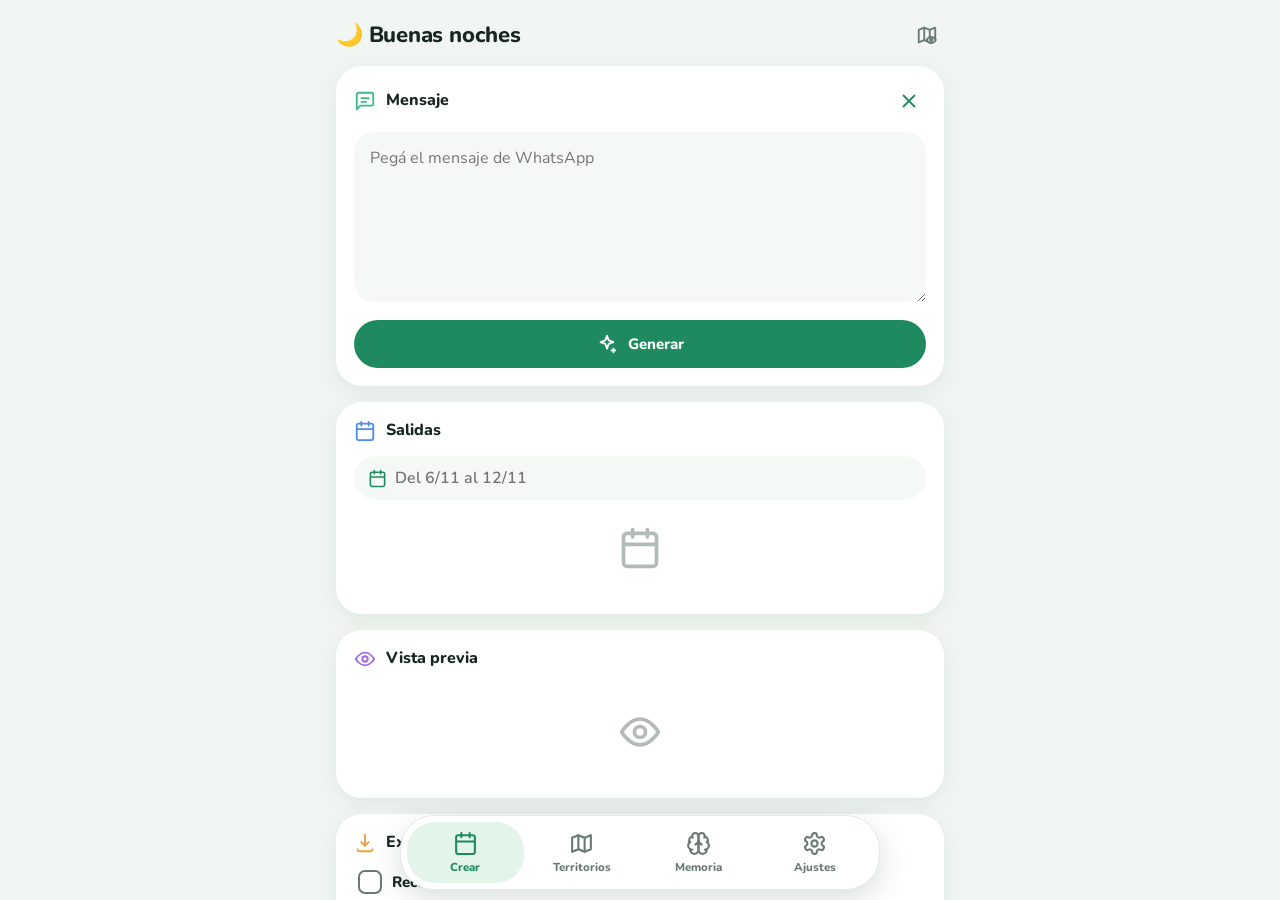
<file: index.html>
<!DOCTYPE html>
<html lang="es">
<head>
<meta charset="UTF-8">
<meta name="viewport" content="width=device-width, initial-scale=1, viewport-fit=cover, maximum-scale=1, user-scalable=no">
<title>Salidas G7</title>
<!--PWA-->
<link rel="manifest" href="manifest.json">
<link rel="apple-touch-icon" href="assets/icon-180.png">
<meta name="apple-mobile-web-app-capable" content="yes">
<meta name="mobile-web-app-capable" content="yes">
<meta name="apple-mobile-web-app-title" content="Salidas G7">
<meta name="apple-mobile-web-app-status-bar-style" content="default">
<meta name="theme-color" content="#1F8A5F">
<!--/PWA-->
<link rel="stylesheet" href="lib/fonts.css">
<script src="lib/exceljs.min.js"></script>
<script src="lib/jspdf.umd.min.js"></script>
<style>
:root{--bg:#F1F6F3;--sf:#fff;--ink:#17261E;--soft:#6A7A71;--line:#E1EAE4;--acc:#1F8A5F;--acc2:#E3F4EB;--red:#C2512F;--fld:#F5F9F6;--sh:0 6px 24px rgba(23,60,40,.08);--lk:#2563EB}
:root[data-theme=dark]{--bg:#0E1512;--sf:#18221D;--ink:#E8F1EC;--soft:#93A59B;--line:#263229;--acc:#34B27F;--acc2:#1B3328;--red:#E57A58;--fld:#121B16;--sh:none;--lk:#6AA6FF;color-scheme:dark}
@media(prefers-color-scheme:dark){:root:not([data-theme]){--bg:#0E1512;--sf:#18221D;--ink:#E8F1EC;--soft:#93A59B;--line:#263229;--acc:#34B27F;--acc2:#1B3328;--red:#E57A58;--fld:#121B16;--sh:none;--lk:#6AA6FF;color-scheme:dark}}
*{box-sizing:border-box;-webkit-tap-highlight-color:transparent}
html,body{margin:0}
html,body{height:100%;overflow:hidden;overscroll-behavior:none}
body{overflow-x:hidden;touch-action:manipulation;-webkit-text-size-adjust:100%;background:var(--bg);color:var(--ink);font-family:'Nunito',-apple-system,'Segoe UI',sans-serif;min-height:100vh}
button,input,textarea{font-family:inherit;color:inherit}
svg.i{width:22px;height:22px;fill:none;stroke:currentColor;stroke-width:2;stroke-linecap:round;stroke-linejoin:round;flex:none}
.wrap{max-width:640px;margin:0 auto;padding:4px 16px calc(112px + env(safe-area-inset-bottom,0px))}
header{display:flex;align-items:center;gap:12px;height:62px}#sc{position:fixed;left:0;right:0;bottom:0;top:0;padding-top:env(safe-area-inset-top,0px);overflow-y:auto;overflow-x:hidden;overscroll-behavior-y:auto;-webkit-overflow-scrolling:touch}
header h1{flex:1;margin:0;font-size:22px;font-weight:800;letter-spacing:-.01em}
header img{width:36px;height:36px;border-radius:50%}
.ib{background:none;border:0;padding:6px;cursor:pointer;color:var(--soft);border-radius:50%;display:flex}
.ib:active{background:var(--acc2);color:var(--acc)}
.sec{background:var(--sf);border-radius:26px;padding:18px;margin-bottom:16px;box-shadow:var(--sh)}
.st{display:flex;align-items:center;gap:10px;font-weight:800;font-size:16px;margin-bottom:14px}
.st svg{color:var(--acc)}.st .ib{margin-left:auto}
textarea{width:100%;min-height:170px;border:0;border-radius:20px;background:var(--fld);padding:14px 16px;font-size:16px;line-height:1.5;resize:vertical}
textarea:focus,input:focus{outline:2px solid var(--acc)}
.btn{display:flex;align-items:center;justify-content:center;gap:10px;border:0;border-radius:999px;padding:13px 22px;font-weight:800;font-size:15px;cursor:pointer;width:100%}
.btn:active{transform:scale(.98)}.btn:disabled{opacity:.4}
.pri{background:var(--acc);color:#fff;margin-top:12px}
.soft{background:var(--acc2);color:var(--acc);margin-top:12px}
.exp{background:var(--fld);margin-top:10px;justify-content:center;padding:10px 20px}

.field{display:flex;align-items:center;gap:8px;background:var(--fld);border-radius:999px;padding:0 14px}
.field svg{color:var(--acc);width:19px;height:19px}
.field input{flex:1;min-width:0;border:0;background:none;padding:11px 0;font-size:16px;font-weight:600;width:100%}
.field input:focus{outline:0}
.field:focus-within{outline:2px solid var(--acc)}
.rc{background:var(--fld);border-radius:22px;padding:12px;margin-top:10px}
.rc.man{background:#FFF6E3}
:root[data-theme=dark] .rc.man{background:#2B2616}
.rc .top{display:flex;align-items:center;gap:4px;margin-bottom:8px}
.rc .top input{flex:1;min-width:0;border:0;background:none;font-weight:800;font-size:16px;padding:4px 6px}
.rc .top input:focus{outline:0;background:var(--sf);border-radius:12px}
.rc .top .ib svg{width:18px;height:18px}
.rc .g{display:grid;grid-template-columns:minmax(0,1fr) minmax(0,1fr);gap:8px}
.rc .g .field{background:var(--sf)}.rc .w{grid-column:1/3}
.dl{color:var(--red)!important}
.empty{display:flex;justify-content:center;padding:26px;color:var(--soft);opacity:.5}
.empty svg{width:44px;height:44px}
.li{display:flex;align-items:center;gap:14px;padding:14px 4px;border-bottom:1px solid var(--line);cursor:pointer;font-weight:700}
.li:last-child{border:0}.li>span:first-child{color:var(--acc);display:flex}.li .ch{margin-left:auto;color:var(--soft);display:flex}
.seg{display:flex;gap:6px;background:var(--fld);border-radius:999px;padding:4px;margin-top:10px}
.seg button{flex:1;display:flex;align-items:center;justify-content:center;gap:6px;border:0;background:none;padding:9px 4px;border-radius:999px;font-weight:700;font-size:13px;cursor:pointer;color:var(--soft)}
.seg button.on{background:var(--acc);color:#fff}
.seg svg{width:25px;height:25px}
.sw{position:relative;width:50px;height:30px;border-radius:999px;background:var(--line);margin-left:auto;transition:.2s;flex:none}
.sw::after{content:'';position:absolute;top:3px;left:3px;width:24px;height:24px;border-radius:50%;background:#fff;transition:.2s}
.sw.on{background:var(--acc)}.sw.on::after{left:23px}
.chip{display:flex;align-items:center;gap:10px;padding:10px 4px;border-bottom:1px solid var(--line);font-weight:600}
.chip .cn{flex:1;min-width:0;overflow-wrap:anywhere}.chip small{display:block;color:var(--acc);font-size:13px;margin-top:2px}
.add{display:flex;gap:8px;margin-bottom:10px}.add .field{flex:1}
.add .ib{background:var(--acc);color:#fff;padding:11px}
.about{display:flex;flex-direction:column;align-items:center;gap:8px;margin-top:22px;color:var(--soft);font-size:13px;font-weight:600}
.about div{display:flex;align-items:center;gap:8px}.about img{width:20px;height:20px}
.mini{color:var(--soft);font-size:13px;font-weight:700;background:none;border:0;display:flex;align-items:center;gap:6px;margin:14px auto 0;cursor:pointer}
.mini svg{width:16px;height:16px}
#toast{position:fixed;left:50%;bottom:calc(100px + env(safe-area-inset-bottom,0px));transform:translate(-50%,20px);background:var(--ink);color:var(--bg);padding:11px 20px;border-radius:999px;font-size:14px;font-weight:700;opacity:0;transition:.25s;pointer-events:none;z-index:40}
#toast.show{opacity:1;transform:translate(-50%,0)}
.view{display:none}.view.on{display:block}

.st>span{display:flex}.field{min-width:0}
.ck{width:24px;height:24px;border-radius:7px;border:2px solid var(--soft);background:none;padding:0;display:flex;align-items:center;justify-content:center;color:transparent;cursor:pointer;flex:none;margin-right:4px}
.ck.on{background:var(--acc);border-color:var(--acc);color:#fff}.ck svg{width:16px;height:16px;stroke-width:3}
.src{margin:10px 6px 2px;font-size:11.5px;line-height:1.4;opacity:.45;white-space:pre-line;overflow-wrap:anywhere}
.lnk{color:var(--lk);text-decoration:underline;cursor:pointer}
#v-set.on{display:flex;flex-direction:column;min-height:calc(100dvh - env(safe-area-inset-top,0px) - 150px)}
#v-set .about{margin-top:auto;padding:22px 0 8px}
.bk{display:flex;gap:10px}.bk .btn{margin-top:14px;padding:11px 10px;font-size:14px}
.dng{background:var(--red);color:#fff}
@keyframes fwd{from{transform:translateX(100%)}to{transform:none}}
@keyframes bkw{from{transform:translateX(-100%)}to{transform:none}}
@keyframes up{from{opacity:0;transform:translateY(14px)}to{opacity:1;transform:none}}
@keyframes fade{from{opacity:0}to{opacity:1}}
@keyframes fadeo{to{opacity:0}}
@keyframes pop{from{opacity:0;transform:scale(.9) translateY(10px)}to{opacity:1;transform:none}}
@keyframes popo{to{opacity:0;transform:scale(.94)}}
@keyframes rout{to{opacity:0;transform:translateX(34px) scale(.96)}}
.view.fwd{animation:fwd .32s cubic-bezier(.05,.85,.2,1)}.view.bk{animation:bkw .32s cubic-bezier(.05,.85,.2,1)}
.rc.out{animation:rout .22s forwards}
.btn,.ib,.ck,.seg button{transition:transform .15s,background-color .25s}
#md .mb{position:fixed;inset:0;background:rgba(0,0,0,.42);display:flex;align-items:center;justify-content:center;padding:20px;z-index:30;animation:fade .2s;-webkit-backdrop-filter:blur(3px);backdrop-filter:blur(3px)}
#md .mc{background:var(--sf);border-radius:28px;padding:22px;width:100%;max-width:400px;max-height:80vh;overflow:auto;animation:pop .3s cubic-bezier(.2,.9,.3,1.15)}
#md.closing .mb{animation:fadeo .2s forwards}#md.closing .mc{animation:popo .2s forwards}
.mc h3{margin:0 0 12px;font-size:19px;font-weight:800}.mc h4{margin:0 0 6px;font-size:15.5px;font-weight:800}.mc h4:not(:first-child){margin-top:18px}
.mc ul{margin:0;padding-left:20px;font-size:14.5px;line-height:1.55}.mc p{margin:0 0 12px;line-height:1.45}.mc .o{font-weight:800;color:var(--acc)}
.mbt{display:flex;gap:10px;margin-top:18px}.mbt .btn{margin:0;padding:12px}
[data-i]{display:inline-flex;align-items:center}svg.i{display:block}
.btn,.seg button,.li,.st,.chip{line-height:1.2}
header img{flex:none;display:block;object-fit:cover}
.exp img{width:auto;height:24px;max-width:26px}
.kb .wrap{padding-bottom:90vh}#rot{display:none}@media (orientation:landscape) and (max-height:520px){#rot{display:flex;position:fixed;inset:0;z-index:50;background:var(--bg);align-items:center;justify-content:center;flex-direction:column;gap:12px;font-weight:800;color:var(--soft)}#rot svg{width:48px;height:48px}}
.s1,.s2{transform-box:fill-box;transform-origin:center}
@keyframes tw1{0%,100%{transform:scale(1) rotate(0)}40%{transform:scale(1.45) rotate(30deg)}}
@keyframes tw2{0%,100%{transform:scale(1) rotate(0)}40%{transform:scale(1.9) rotate(-45deg)}}
#proc.go .s1{animation:tw1 .7s ease-out}#proc.go .s2{animation:tw2 .7s .12s ease-out}
.about{text-align:center}.about .lnk{font-weight:700}
.seg button{padding:11px 2px}.seg{gap:2px}
#v-main .sec:nth-child(1) .st>span svg{color:#3DBB87}#v-main .sec:nth-child(2) .st>span svg{color:#4C8DE8}#v-main .sec:nth-child(3) .st>span svg{color:#A468E0}#v-main .sec:nth-child(4) .st>span svg{color:#EBA23A}
#themes{display:grid;grid-template-columns:repeat(3,1fr);gap:0;position:relative}
#themes::before{content:'';position:absolute;top:4px;bottom:4px;left:4px;width:calc((100% - 8px)/3);border-radius:999px;background:var(--acc);transform:translateX(calc(var(--i,0)*100%));transition:transform .35s cubic-bezier(.3,.9,.3,1)}
#themes button{position:relative;z-index:1;transition:color .25s}#themes button.on{background:none;color:#fff}
.pvw{display:flex;justify-content:center}
.pv{flex:none;border-radius:16px;overflow:hidden;box-shadow:0 2px 14px rgba(0,0,0,.2);background:#fff;cursor:zoom-in;transition:width .45s cubic-bezier(.2,.8,.2,1),height .45s cubic-bezier(.2,.8,.2,1)}
.pv img{display:block;width:100%;height:100%}.pvw{align-items:center}.pvw.has{height:360px}
.cropr{display:flex;align-items:center;gap:10px;font-weight:800;font-size:15px;padding:2px 4px;cursor:pointer;line-height:1.2;user-select:none}.cropr .ck{margin:0}
#fs{position:fixed;inset:0;z-index:40;background:rgba(0,0,0,.92);display:none;touch-action:none;overflow:hidden;align-items:center;justify-content:center}
#fs.open{display:flex;animation:fade .4s ease}#fs.closing{display:flex;animation:fadeo .3s ease forwards}#fs.open img,#mv.open #mvi{animation:zin .55s cubic-bezier(.2,.8,.2,1)}#fs.closing img{animation:zout .3s ease forwards}@keyframes zin{from{opacity:0;transform:scale(.88)}}@keyframes zout{to{opacity:0;transform:scale(.94)}}@keyframes cbin{from{opacity:0;transform:scale(1.07)}}
#fs img{max-width:100%;max-height:100%;object-fit:contain;transform-origin:center;user-select:none;-webkit-user-drag:none;background:#fff}
#fsx{position:absolute;top:calc(env(safe-area-inset-top,0px) + 12px);right:14px;color:#fff;z-index:2;background:rgba(255,255,255,.18);padding:10px}
@keyframes cas{from{opacity:0;transform:translateY(-30px)}to{opacity:1;transform:none}}
.rc.enter{animation:cas .55s cubic-bezier(.05,.85,.2,1) both}
#mtabs{display:grid;grid-template-columns:repeat(2,1fr);gap:0;position:relative}
#mtabs::before{content:'';position:absolute;top:4px;bottom:4px;left:4px;width:calc((100% - 8px)/2);border-radius:999px;background:var(--acc);transform:translateX(calc(var(--i,0)*100%));transition:transform .35s cubic-bezier(.3,.9,.3,1)}
#mtabs button{position:relative;z-index:1;transition:color .25s}#mtabs button.on{background:none;color:#fff}

header{justify-content:space-between}header h1{white-space:nowrap}
#nav{position:fixed;left:0;right:0;bottom:0;z-index:10;display:flex;justify-content:center;padding:0 14px calc(10px + env(safe-area-inset-bottom,0px));pointer-events:none}
.kb #nav{display:none}
#nav .nb{pointer-events:auto;position:relative;display:grid;grid-template-columns:repeat(4,1fr);width:100%;max-width:480px;padding:6px;background:var(--sf);border:1px solid var(--line);border-radius:34px;box-shadow:0 10px 30px rgba(23,60,40,.16)}
#nav .nb::before{content:'';position:absolute;top:6px;bottom:6px;left:6px;width:calc((100% - 12px)/4);border-radius:28px;background:var(--acc2);transform:translateX(calc(var(--i,0)*100%));transition:transform .65s cubic-bezier(.06,.92,.12,1)}
#nav button{position:relative;z-index:1;background:none;border:0;padding:9px 0 8px;display:flex;flex-direction:column;align-items:center;gap:3px;font-size:11.5px;font-weight:800;color:var(--soft);cursor:pointer;transition:color .3s}
#nav button.on{color:var(--acc)}#nav svg.i{width:25px;height:25px}
.mz{position:relative;aspect-ratio:16/10;border-radius:26px;border:2px dashed var(--line);background:var(--fld);overflow:hidden;display:flex;align-items:center;justify-content:center;cursor:pointer}
.up{display:flex;flex-direction:column;align-items:center;gap:10px;font-weight:800;font-size:15px;color:var(--soft);text-align:center;padding:12px}.up svg{width:46px;height:46px;color:var(--acc)}
.mz img,.mz .mact{display:none}.mz.has{border:0}.mz.has .up{display:none}.mz.has img{display:block;width:100%;height:100%;object-fit:contain}
.mz.has .mact{display:flex;position:absolute;top:10px;right:10px;gap:8px}
.mact .ib{background:rgba(0,0,0,.55);color:#fff;padding:9px;-webkit-backdrop-filter:blur(6px);backdrop-filter:blur(6px)}.mact .ib:last-child{color:#FFA68A}
hr.hl{border:0;border-top:1px solid var(--line);margin:18px 0}
#tg{display:grid;grid-template-columns:repeat(3,1fr);gap:10px}
.th{aspect-ratio:1;border-radius:22px;overflow:hidden;background:var(--fld);cursor:pointer}.th:active{transform:scale(.97)}.th img{width:100%;height:100%;object-fit:cover;display:block}
#mv{position:fixed;inset:0;z-index:25;background:rgba(0,0,0,.95);opacity:0;visibility:hidden;touch-action:none;transition:opacity .4s cubic-bezier(.2,.8,.2,1),visibility 0s .4s,background-color .3s}
#mv.open{opacity:1;visibility:visible;transition:opacity .4s cubic-bezier(.2,.8,.2,1),background-color .3s}
#mvs{position:absolute;inset:0;display:flex;align-items:center;justify-content:center;touch-action:none;overflow:hidden}
#mvi{max-width:100%;max-height:100%;object-fit:contain;transform-origin:center;user-select:none;-webkit-user-drag:none}
#mv.empty #mvs{display:none}
#mv .mvb{position:absolute;top:calc(env(safe-area-inset-top,0px) + 12px);color:#fff;background:rgba(255,255,255,.18);padding:10px;z-index:3}
#mvx{right:14px}#mvd{right:66px;display:none;color:#FFA68A!important}#mv.ter #mvd{display:flex}
#mvn{display:none;position:absolute;top:calc(env(safe-area-inset-top,0px) + 12px);left:14px;z-index:3;min-width:46px;height:44px;padding:0 18px;align-items:center;justify-content:center;border-radius:999px;background:rgba(255,255,255,.18);color:#fff;font:700 22px 'Barlow Semi Condensed',sans-serif}
#mv.ter #mvn{display:flex}
#mve{display:none;position:absolute;inset:0;align-items:center;justify-content:center;padding:24px}#mv.empty #mve{display:flex}
#mve .mz{width:100%;max-width:460px;border-color:rgba(255,255,255,.3);background:rgba(255,255,255,.06)}#mve .up{color:#fff}
#mvf,#mvcf,#mvt{display:flex;opacity:0;visibility:hidden;transform:translateY(18px);transition:opacity .3s,transform .45s cubic-bezier(.2,.9,.2,1),visibility 0s .45s;position:absolute;left:0;right:0;bottom:0;padding:0 20px calc(22px + env(safe-area-inset-bottom,0px));z-index:3;justify-content:center;gap:10px}
#mvf .btn{width:auto;margin:0;padding:14px 28px}#mvcf .btn{margin:0;flex:1;max-width:200px}
#mv.map:not(.empty):not(.crop) #mvf,#mv.ter #mvt,#mv.crop #mvcf{opacity:1;visibility:visible;transform:none;transition:opacity .45s .12s,transform .6s .12s cubic-bezier(.2,.9,.2,1),visibility 0s}#mvt .btn{width:auto;margin:0;padding:14px 28px}#mv.ter.crop #mvt{opacity:0;visibility:hidden}
#mvc{opacity:0;visibility:hidden;position:absolute;inset:0;pointer-events:none;z-index:2;transition:opacity .4s,visibility 0s .4s}#mv.crop #mvc{opacity:1;visibility:visible;transition:opacity .5s}
#cb{position:absolute;border:1px solid rgba(255,255,255,.9);box-shadow:0 0 0 200vmax rgba(0,0,0,.62);background:linear-gradient(rgba(255,255,255,.5),rgba(255,255,255,.5)) 33.33% 0/1px 100% no-repeat,linear-gradient(rgba(255,255,255,.5),rgba(255,255,255,.5)) 66.66% 0/1px 100% no-repeat,linear-gradient(rgba(255,255,255,.5),rgba(255,255,255,.5)) 0 33.33%/100% 1px no-repeat,linear-gradient(rgba(255,255,255,.5),rgba(255,255,255,.5)) 0 66.66%/100% 1px no-repeat}
#cb .h{position:absolute;width:52px;height:52px;margin:-26px 0 0 -26px;pointer-events:auto;touch-action:none}
#cb .h::after{content:'';position:absolute;border:0 solid #fff}
.h.nw{left:0;top:0}.h.n{left:50%;top:0}.h.ne{left:100%;top:0}.h.w{left:0;top:50%}.h.e{left:100%;top:50%}.h.sw{left:0;top:100%}.h.s{left:50%;top:100%}.h.se{left:100%;top:100%}
.h.nw::after{left:24px;top:24px;width:22px;height:22px;border-width:4px 0 0 4px;border-top-left-radius:6px}
.h.ne::after{left:6px;top:24px;width:22px;height:22px;border-width:4px 4px 0 0;border-top-right-radius:6px}
.h.sw::after{left:24px;top:6px;width:22px;height:22px;border-width:0 0 4px 4px;border-bottom-left-radius:6px}
.h.se::after{left:6px;top:6px;width:22px;height:22px;border-width:0 4px 4px 0;border-bottom-right-radius:6px}
.h.n::after,.h.s::after{left:12px;width:28px;border-bottom-width:4px;border-radius:4px}.h.n::after{top:24px}.h.s::after{top:24px}
.h.w::after,.h.e::after{top:12px;height:28px;border-right-width:4px;border-radius:4px}.h.w::after{left:24px}.h.e::after{left:24px}

*{-webkit-user-select:none;user-select:none;-webkit-touch-callout:none}
input,textarea,.src{-webkit-user-select:text;user-select:text}
img{-webkit-user-drag:none}
.hfix #sc{padding-top:0}
.hfix header{position:sticky;top:0;z-index:6;background:var(--bg);margin:0 -16px;padding:env(safe-area-inset-top,0px) 16px 0;height:calc(62px + env(safe-area-inset-top,0px))}
#nb{touch-action:none}
#nb.drag::before{transform:translateX(var(--px,0px)) scale(1.12,1.1);transition:transform .08s linear,box-shadow .2s;box-shadow:0 6px 20px rgba(31,138,95,.3),inset 0 0 0 1.5px rgba(255,255,255,.75)}
#v-set.on{display:block;min-height:0}
#v-set .about{margin:22px 0 8px;padding:0}
#tmode{display:grid;grid-template-columns:repeat(3,1fr);gap:0;position:relative}
#tmode::before{content:'';position:absolute;top:4px;bottom:4px;left:4px;width:calc((100% - 8px)/3);border-radius:999px;background:var(--acc);transform:translateX(calc(var(--i,0)*100%));transition:transform .35s cubic-bezier(.3,.9,.3,1)}
#tmode button{position:relative;z-index:1;transition:color .25s;font-size:12.5px;padding:12px 2px}#tmode button.on{background:none;color:#fff}
#v-set .li{cursor:pointer}
.tp{display:grid;grid-template-rows:0fr;transition:grid-template-rows .5s cubic-bezier(.2,.8,.2,1)}.tp.on{grid-template-rows:1fr}
.tp>div{overflow:hidden;min-height:0}.tr{display:flex;gap:10px;padding-top:10px;overflow-x:auto}
.tr img{height:92px;max-width:100%;border-radius:18px;object-fit:cover;cursor:pointer;flex:none}
#mv.empty{background:var(--bg)}#mv.empty .mvb{color:var(--ink);background:rgba(128,128,128,.2)}
#mve .mz{border-color:var(--line);background:var(--fld)}#mve .up{color:var(--soft)}
#cbi{position:absolute;inset:0;pointer-events:auto;touch-action:none}
#cb.anim{transition:left .55s cubic-bezier(.2,.8,.2,1),top .55s cubic-bezier(.2,.8,.2,1),width .55s cubic-bezier(.2,.8,.2,1),height .55s cubic-bezier(.2,.8,.2,1)}
#mv.crop #cb{animation:cbin .5s cubic-bezier(.2,.8,.2,1)}
#cb .h::after{filter:drop-shadow(0 0 3px rgba(0,0,0,.6))}
.h.nw::after{left:23px;top:23px;width:30px;height:30px;border-width:5px 0 0 5px;border-top-left-radius:8px}
.h.ne::after{left:-1px;top:23px;width:30px;height:30px;border-width:5px 5px 0 0;border-top-right-radius:8px}
.h.sw::after{left:23px;top:-1px;width:30px;height:30px;border-width:0 0 5px 5px;border-bottom-left-radius:8px}
.h.se::after{left:-1px;top:-1px;width:30px;height:30px;border-width:0 5px 5px 0;border-bottom-right-radius:8px}
.h.n::after,.h.s::after{left:4px;top:23px;width:44px;height:5px;border:0;background:#fff;border-radius:3px}
.h.w::after,.h.e::after{left:23px;top:4px;width:5px;height:44px;border:0;background:#fff;border-radius:3px}
#nav .nb::before{display:none}
#pill{position:absolute;top:6px;bottom:6px;left:6px;width:calc((100% - 12px)/4);border-radius:28px;background:var(--acc2);z-index:0;will-change:transform}
#pill.drag{box-shadow:0 6px 20px rgba(31,138,95,.3),inset 0 0 0 1.5px rgba(255,255,255,.75)}
#abt{position:fixed;left:0;right:0;bottom:calc(100px + env(safe-area-inset-bottom,0px));margin:0;padding:0;z-index:9;opacity:0;visibility:hidden;pointer-events:none;transition:opacity .3s,visibility 0s .3s}
#abt.show{opacity:1;visibility:visible;pointer-events:auto;transition:opacity .4s .12s}
#mvi{pointer-events:none}
#mv{transition:opacity .4s cubic-bezier(.2,.8,.2,1),visibility 0s .4s}#mv.open{transition:opacity .4s cubic-bezier(.2,.8,.2,1)}
#abt{position:static;opacity:1;visibility:visible;pointer-events:auto;transition:none;margin:22px 0 8px}
.mbt:empty{display:none}
.lh{position:sticky;top:0;margin:-22px -22px 8px;padding:16px 16px 8px 22px;background:var(--sf);display:flex;align-items:center;justify-content:space-between;z-index:2}.lh h3{margin:0}
#mv .mvb{box-shadow:0 2px 12px rgba(0,0,0,.5);background:rgba(0,0,0,.38)}#mvn{box-shadow:0 2px 12px rgba(0,0,0,.5);background:rgba(0,0,0,.38)}
#mv.empty .mvb{padding:7px;box-shadow:0 2px 8px rgba(0,0,0,.14);background:rgba(128,128,128,.2)}#mv.empty .mvb svg{width:18px;height:18px}
#pill{will-change:transform;backface-visibility:hidden}#pill.drag{box-shadow:none}
#pill::after{content:'';position:absolute;inset:0;border-radius:inherit;box-shadow:0 6px 20px rgba(31,138,95,.3),inset 0 0 0 1.5px rgba(255,255,255,.75);opacity:0;transition:opacity .3s}#pill.drag::after{opacity:1}
.mc.log{padding:0;overflow:hidden;display:flex;flex-direction:column;max-height:80vh}
.mc.log>div:first-child{display:flex;flex-direction:column;min-height:0;flex:1}
.mc.log .lh{position:static;margin:0;padding:16px 16px 10px 22px;flex:none}
.mc.log .lb{overflow:auto;min-height:0;padding:0 22px 22px;-webkit-overflow-scrolling:touch}
</style>
</head>
<body>
<div id="sc"><div class="wrap">
<header>
  <h1 id="title"></h1>
  <button class="ib" id="eye" aria-label="Ver mapa"></button>
</header>

<div class="view on" id="v-main">
  <div class="sec">
    <div class="st"><span data-i="msg"></span>Mensaje<button class="ib" id="clear" data-i="x"></button></div>
    <textarea id="raw" placeholder="Pegá el mensaje de WhatsApp"></textarea>
    <button class="btn pri" id="proc"><span data-i="spark"></span>Generar</button>
  </div>
  <div class="sec">
    <div class="st"><span data-i="cal"></span>Salidas</div>
    <div class="field"><span data-i="cal"></span><input id="sub" placeholder="Del 6/11 al 12/11"></div>
    <div id="rows"><div class="empty" data-i="cal"></div></div>
    <button class="btn soft" id="addrow" style="display:none"><span data-i="plus"></span>Agregar salida</button>
  </div>
  <div class="sec">
    <div class="st"><span data-i="eye"></span>Vista previa</div>
    <div class="pvw"><div class="pv" id="pv" style="display:none"><img id="pvi" alt=""></div><div class="empty" id="pve" data-i="eye"></div></div>
  </div>
  <div class="sec">
    <div class="st"><span data-i="dl"></span>Exportar</div>
    <div class="cropr" id="cropr"><button class="ck" id="crop" data-i="check"></button>Recortar</div>
    <button class="btn exp" id="b-wa" disabled><img src="assets/whatsapp.png" alt="">Compartir por WhatsApp</button>
    <button class="btn exp" id="b-xl" disabled><img src="assets/excel.png" alt="">Exportar como Excel</button>
    <button class="btn exp" id="b-pdf" disabled><img src="assets/pdf.png" alt="">Exportar como PDF</button>
  </div>
</div>

<div class="view" id="v-set">
  <div class="sec">
    <div class="st"><span data-i="contrast"></span>Tema</div>
    <div class="seg" id="themes">
      <button data-t="light" title="Claro" aria-label="Claro"><span data-i="sun"></span></button>
      <button data-t="dark" title="Oscuro" aria-label="Oscuro"><span data-i="moon"></span></button>
      <button data-t="system" title="Por defecto" aria-label="Por defecto"><span data-i="half"></span></button>
    </div>
  </div>
  <div class="sec">
    <div class="st"><span data-i="map"></span>Mostrar miniatura de territorio</div>
    <div class="seg" id="tmode"><button data-m="never">Nunca</button><button data-m="hl">Solo resaltados</button><button data-m="all">Siempre</button></div>
  </div>
  <div class="sec">
    <div class="li" id="hfx"><span data-i="lock"></span>Barra superior fija<span class="sw" id="hsw"></span></div>
  </div>
  <div class="about" id="abt"><a class="lnk" id="ver"></a><div>Creado con Claude AI <img src="assets/claude.png" alt=""></div></div>
</div>

<div class="view" id="v-terr">
  <div class="sec">
    <div class="mz" id="mz">
      <div class="up"><span data-i="fileup"></span>Subir mapa de territorios</div>
      <img id="mimg" alt="">
      <div class="mact"><button class="ib" id="mrep" data-i="filesw" aria-label="Reemplazar"></button><button class="ib" id="mdel" data-i="trash" aria-label="Eliminar"></button></div>
    </div>
    <hr class="hl">
    <div id="tg"></div>
  </div>
</div>

<div class="view" id="v-mem">
  <div class="sec">
    <div class="seg" id="mtabs" style="margin-top:0;margin-bottom:12px">
      <button data-k="nombres"><span data-i="user"></span>Nombres</button>
      
      <button data-k="lugares"><span data-i="pin"></span>Lugares</button>
    </div>
    <div class="add"><div class="field"><input id="mi" placeholder="Agregar"></div><button class="ib" id="madd" data-i="plus"></button></div>
    <div id="mlist"></div>
    <button class="mini" id="mclear"><span data-i="trash"></span>Vaciar categoría</button>
    <div class="bk"><button class="btn soft" id="mbk"><span data-i="up2"></span>Copia de seguridad</button><button class="btn soft" id="mimp"><span data-i="dl"></span>Importar</button></div>
  </div>
</div>
</div></div>
<datalist id="dl-n"></datalist><datalist id="dl-t"></datalist><datalist id="dl-l"></datalist>
<div id="rot"><span data-i="rot"></span>Girá el teléfono</div><div id="fs"><button class="ib" id="fsx" data-i="x"></button><img id="fsimg" alt=""></div><div id="md"></div><input type="file" id="fi" accept=".g7mem" hidden>
<div id="toast"></div>
<nav id="nav"><div class="nb" id="nb"><i id="pill"></i>
  <button data-go="main" class="on"><span data-i="cal"></span>Crear</button>
  <button data-go="terr"><span data-i="map"></span>Territorios</button>
  <button data-go="mem"><span data-i="brain"></span>Memoria</button>
  <button data-go="set"><span data-i="gear"></span>Ajustes</button>
</div></nav>
<input type="file" id="mfi" accept="image/*" hidden>
<div id="mv">
  <div id="mvs"><img id="mvi" alt=""></div>
  <div id="mve"><div class="mz" id="mvup"><div class="up"><span data-i="fileup"></span>Subir mapa de territorios</div></div></div>
  <div id="mvc"><div id="cb"><i id="cbi"></i><i class="h nw" data-d="nw"></i><i class="h n" data-d="n"></i><i class="h ne" data-d="ne"></i><i class="h w" data-d="w"></i><i class="h e" data-d="e"></i><i class="h sw" data-d="sw"></i><i class="h s" data-d="s"></i><i class="h se" data-d="se"></i></div></div>
  <div id="mvn"></div>
  <button class="ib mvb" id="mvd" data-i="trash" aria-label="Eliminar"></button>
  <button class="ib mvb" id="mvx" data-i="x" aria-label="Cerrar"></button>
  <div id="mvf"><button class="btn pri" id="mvg"><span data-i="pin"></span>Guardar ubicación</button></div>
  <div id="mvt"><button class="btn pri" id="mvsh"><span data-i="share"></span>Compartir</button></div>
  <div id="mvcf"><button class="btn soft" id="cx">Cancelar</button><button class="btn pri" id="ck2"><span data-i="check"></span>Guardar</button></div>
</div>

<script>
const LOG=[
{v:'2.7.3',d:'09/11/2026',i:['Corrección: créditos y versión ya no aparecen encima de las opciones de Ajustes','El deslizamiento del selector inferior es más fluido','La barra «Versiones» queda fija arriba y el texto ya no pasa por encima']},
{v:'2.7.2',d:'09/11/2026',i:['El selector inferior siempre se acomoda en la pestaña más cercana al soltar','«X» del visor más chica en la pantalla de subir mapa y con sombra en el visor del mapa','Créditos y versión forman parte de la pantalla de Ajustes','Historial de versiones con una «X» siempre visible arriba a la derecha']},
{v:'2.7.1',d:'09/11/2026',i:['Créditos y versión ya no saltan al entrar a Ajustes','El selector inferior sigue el dedo libremente y elige la pestaña más cercana al soltar','Se quitaron las líneas pastel del menú principal y ahora se colorean los íconos de los títulos','Corrección del oscurecimiento al abrir el visor del mapa sin imagen']},
{v:'2.7.0',d:'09/11/2026',i:['Los textos fijos y títulos ya no se pueden seleccionar','Ajustes: «Barra superior fija» para bloquear o liberar la franja superior','El selector inferior sigue el dedo y elige la sección más cercana','Recorte: esquinas y bordes más visibles, se mueve desde adentro y la pantalla se acerca al achicar la selección','Pantalla completa y menú de guardado con transiciones más suaves','Botón «Compartir» en los territorios guardados','Miniatura del territorio debajo de cada salida, configurable en Ajustes (Nunca, Solo resaltados o Siempre)','Créditos y versión siempre sobre el selector','Nuevo ícono de mapa con ojo']},
{v:'2.6.0',d:'09/11/2026',i:['Nuevo selector inferior: Crear, Territorios, Memoria y Ajustes, con un indicador que se desliza rápido y luego lento','Saludo con sol, sol con nube o luna según la hora del dispositivo','Ajustes solo con el tema; Memoria pasa al selector inferior','Nueva sección Territorios: subí, reemplazá o eliminá el mapa','Botón de mapa con ojo para ver el mapa a pantalla completa con zoom','«Guardar ubicación»: recorte ajustable sobre el mapa y miniaturas numeradas de cada territorio']},
{v:'2.5.1',d:'07/11/2026',i:['Rebote natural al llegar al tope o al final con un impulso del dedo: la pantalla sigue, se frena, vuelve y se acomoda en el límite','El selector de Nombres y Lugares en Memoria también se desliza']},
{v:'2.5.0',d:'07/11/2026',i:['Líneas de las secciones en tonos pastel','Efecto de rebote al llegar al tope o al final de la pantalla','Memoria sin la categoría Territorios y con nombres y lugares ordenados de la A a la Z','«Recortar» ya no mueve el resto de la interfaz: la vista previa cambia de formato dentro de su sección','Las salidas caen en cascada al generar','«Procesar» ahora se llama «Generar»']},
{v:'2.4.0',d:'07/11/2026',i:['La barra superior se desplaza junto con el contenido','Casilla «Recortar» en Exportar: sin recortar la hoja sale vertical y recortada sale horizontal (se recuerda al cerrar la app)','El selector de tema se desliza','Línea de color en el borde superior de cada sección','La imagen usa la fuente Bahnschrift','«Territorio» pasa a «Territ.» en imagen, PDF y Excel','Vista previa de la planilla con pantalla completa y zoom suave']},
{v:'2.3.0',d:'07/11/2026',i:['Se quitó el ícono de la app del encabezado','Los temas ahora son solo íconos, más grandes, y el medio sol toma el mismo color que los demás','Nuevo ícono de círculo para el título «Tema»','Enter lleva el cursor al final del texto','La pantalla sube más y sigue al cursor con un movimiento rápido','Bloqueo de rotación de pantalla','Barra superior fija que no se mueve con la pantalla']},
{v:'2.2.0',d:'07/11/2026',i:['Íconos alineados con sus textos','Tema «Por defecto» con ícono de medio sol','Nuevos íconos de papel para PDF y Excel, más pequeños','Botones «Exportar como…» sin mensajes al compartir','Enter lleva el cursor al inicio del siguiente campo y centra la pantalla','Transición entre secciones con deslizamiento rápido y suave','Animación en las estrellitas de «Procesar»','Las salidas nuevas se agregan sin resaltado','Corrección del color de la versión y del parpadeo de «Memoria»']},
{v:'2.1.0',d:'07/11/2026',i:['Se eliminó la sección Apellidos: ahora se usa «Reemplazar por…» dentro de Memoria','Aviso antes de eliminar un ítem de la memoria','Copia de seguridad e importación de la memoria en un archivo encriptado','Animaciones y transiciones fluidas','Enter pasa al siguiente campo','Texto original transcripto debajo de cada día','Casilla para activar o quitar el resaltado de cada día','Excel, PDF e imagen se comparten desde el menú del dispositivo','Se bloqueó el zoom y se corrigieron cajas de texto fuera de lugar','Nuevos logos de Excel y PDF y nuevo orden en Configuración']},
{v:'2.0.0',d:'06/11/2026',i:['Rediseño completo de la interfaz','Nuevo lector de mensajes para los dos formatos','Configuración con tema claro, oscuro y del sistema','Memoria de nombres, territorios y lugares','Exportación a imagen, Excel y PDF','Nuevo ícono de la app']}];
const VERSION=LOG[0].v,RELEASE=LOG[0].d;
const P={gear:'<path d="M12.22 2h-.44a2 2 0 0 0-2 2v.18a2 2 0 0 1-1 1.73l-.43.25a2 2 0 0 1-2 0l-.15-.08a2 2 0 0 0-2.73.73l-.22.38a2 2 0 0 0 .73 2.73l.15.1a2 2 0 0 1 1 1.72v.51a2 2 0 0 1-1 1.74l-.15.09a2 2 0 0 0-.73 2.73l.22.38a2 2 0 0 0 2.73.73l.15-.08a2 2 0 0 1 2 0l.43.25a2 2 0 0 1 1 1.73V20a2 2 0 0 0 2 2h.44a2 2 0 0 0 2-2v-.18a2 2 0 0 1 1-1.73l.43-.25a2 2 0 0 1 2 0l.15.08a2 2 0 0 0 2.73-.73l.22-.39a2 2 0 0 0-.73-2.73l-.15-.08a2 2 0 0 1-1-1.74v-.5a2 2 0 0 1 1-1.74l.15-.09a2 2 0 0 0 .73-2.73l-.22-.38a2 2 0 0 0-2.73-.73l-.15.08a2 2 0 0 1-2 0l-.43-.25a2 2 0 0 1-1-1.73V4a2 2 0 0 0-2-2z"/><circle cx="12" cy="12" r="3"/>',
brain:'<path d="M12 5a3 3 0 1 0-5.997.125 4 4 0 0 0-2.526 5.77 4 4 0 0 0 .556 6.588A4 4 0 1 0 12 18Z"/><path d="M12 5a3 3 0 1 1 5.997.125 4 4 0 0 1 2.526 5.77 4 4 0 0 1-.556 6.588A4 4 0 1 1 12 18Z"/><path d="M15 13a4.5 4.5 0 0 1-3-4 4.5 4.5 0 0 1-3 4M17.6 6.5a3 3 0 0 0 .4-1.4M6 5.1a3 3 0 0 0 .4 1.4M3.5 10.9a4 4 0 0 1 .6-.4M19.9 10.5a4 4 0 0 1 .6.4M6 18a4 4 0 0 1-2-.5M20 17.5a4 4 0 0 1-2 .5"/>',
back:'<path d="m15 18-6-6 6-6"/>',chev:'<path d="m9 18 6-6-6-6"/>',x:'<path d="M18 6 6 18M6 6l12 12"/>',
trash:'<path d="M3 6h18M8 6V4h8v2m-9 0 1 14h8l1-14M10 11v5M14 11v5"/>',plus:'<path d="M12 5v14M5 12h14"/>',
clock:'<circle cx="12" cy="12" r="9"/><path d="M12 7v5l3 2"/>',hash:'<path d="M4 9h16M4 15h16M10 3 8 21M16 3l-2 18"/>',
pin:'<path d="M20 10c0 6-8 12-8 12S4 16 4 10a8 8 0 0 1 16 0Z"/><circle cx="12" cy="10" r="3"/>',
user:'<circle cx="12" cy="8" r="4"/><path d="M4 21a8 8 0 0 1 16 0"/>',
cal:'<path d="M8 2v4M16 2v4M3 10h18M5 4h14a2 2 0 0 1 2 2v14a2 2 0 0 1-2 2H5a2 2 0 0 1-2-2V6a2 2 0 0 1 2-2Z"/>',
msg:'<path d="M21 15a2 2 0 0 1-2 2H7l-4 4V5a2 2 0 0 1 2-2h14a2 2 0 0 1 2 2z"/><path d="M8 9h8M8 13h5"/>',rot:'<path d="M12 2a10 10 0 0 1 10 10M22 12l-3-3M22 12l3-3" transform="translate(-2 0)"/><path d="M8 22h8a2 2 0 0 0 2-2v-4M6 8v12a2 2 0 0 0 2 2"/>',eye:'<path d="M2 12s4-7 10-7 10 7 10 7-4 7-10 7S2 12 2 12Z"/><circle cx="12" cy="12" r="3"/>',swap:'<path d="M3 12a9 9 0 0 1 15-6.7L21 8M21 3v5h-5M21 12a9 9 0 0 1-15 6.7L3 16M3 21v-5h5"/>',check:'<path d="m5 12 5 5L20 7"/>',up2:'<path d="M12 15V3m0 0-4 4m4-4 4 4M4 19c0 1 1 2 2 2h12c1 0 2-1 2-2"/>',
spark:'<path class="s1" d="m12 3 1.9 5.1L19 10l-5.1 1.9L12 17l-1.9-5.1L5 10l5.1-1.9Z"/><path class="s2" d="M19 17v4M17 19h4"/>',
up:'<path d="m18 15-6-6-6 6"/>',down:'<path d="m6 9 6 6 6-6"/>',
sun:'<circle cx="12" cy="12" r="4"/><path d="M12 2v2M12 20v2M4.9 4.9l1.4 1.4M17.7 17.7l1.4 1.4M2 12h2M20 12h2M4.9 19.1l1.4-1.4M17.7 6.3l1.4-1.4"/>',
moon:'<path d="M21 12.8A9 9 0 1 1 11.2 3a7 7 0 0 0 9.8 9.8Z"/>',
half:'<circle cx="12" cy="12" r="4"/><path d="M12 8a4 4 0 0 0 0 8z" fill="currentColor"/><path d="M12 2v2M12 20v2M4.9 4.9l1.4 1.4M17.7 17.7l1.4 1.4M2 12h2M20 12h2M4.9 19.1l1.4-1.4M17.7 6.3l1.4-1.4"/>',contrast:'<circle cx="12" cy="12" r="9"/><path d="M12 6.5a5.5 5.5 0 0 0 0 11z" fill="currentColor"/><path d="M12 6.5a5.5 5.5 0 0 1 0 11"/>',mon:'<path d="M5 4h14a2 2 0 0 1 2 2v8a2 2 0 0 1-2 2H5a2 2 0 0 1-2-2V6a2 2 0 0 1 2-2ZM8 21h8M12 16v5"/>',
info:'<circle cx="12" cy="12" r="9"/><path d="M12 11v5M12 8h.01"/>',
tag:'<path d="M20.6 13.4 13.4 20.6a2 2 0 0 1-2.8 0L3 13V3h10l7.6 7.6a2 2 0 0 1 0 2.8Z"/><path d="M7.5 7.5h.01"/>',
dl:'<path d="M12 3v12m0 0-4-4m4 4 4-4M4 19c0 1 1 2 2 2h12c1 0 2-1 2-2"/>'};
Object.assign(P,{map:'<path d="M3 6.5 9 4l6 2.5L21 4v13.5L15 20l-6-2.5L3 20Z"/><path d="M9 4v13.5M15 6.5V20"/>',
mapeye:'<path d="M3 6.5 9 4l6 2.5L21 4v13.5L15 20l-6-2.5L3 20Z"/><path d="M9 4v13.5M15 6.5V20"/><path d="M11.6 17.4s1.9-3.3 5-3.3 5 3.3 5 3.3-1.9 3.3-5 3.3-5-3.3-5-3.3Z" fill="var(--bg)"/><circle cx="16.6" cy="17.4" r="1.3"/>',
fileup:'<path d="M14 3H7a2 2 0 0 0-2 2v14a2 2 0 0 0 2 2h10a2 2 0 0 0 2-2V8Z"/><path d="M14 3v5h5M12 17v-6m0 0-2.5 2.5M12 11l2.5 2.5"/>',
filesw:'<path d="M14 3H7a2 2 0 0 0-2 2v14a2 2 0 0 0 2 2h10a2 2 0 0 0 2-2V8Z"/><path d="M14 3v5h5M9 12h6m0 0-1.6-1.6M15 12l-1.6 1.6M15 17H9m0 0 1.6-1.6M9 17l1.6 1.6"/>'});
Object.assign(P,{share:'<path d="M12 15V3m0 0-4 4m4-4 4 4M5 12v7a2 2 0 0 0 2 2h10a2 2 0 0 0 2-2v-7"/>',lock:'<rect x="5" y="11" width="14" height="10" rx="4"/><path d="M8 11V8a4 4 0 0 1 8 0v3"/>'});
const ic=n=>`<svg class="i" viewBox="0 0 24 24">${P[n]}</svg>`;
const $=s=>document.querySelector(s),$$=s=>[...document.querySelectorAll(s)];
const esc=s=>(s||'').replace(/&/g,'&amp;').replace(/"/g,'&quot;').replace(/</g,'&lt;');
const LS={get(k,d){try{const v=JSON.parse(localStorage.getItem(k));return v==null?d:v}catch(e){return d}},set(k,v){try{localStorage.setItem(k,JSON.stringify(v))}catch(e){}}};
let mem=Object.assign({nombres:[],lugares:[]},LS.get('g7_mem',{}));
delete mem.territorios;mem.rep=Object.assign({nombres:{},lugares:{}},mem.rep||{});delete mem.rep.territorios;
let theme=LS.get('g7_theme','system'),rows=[],mtab='nombres';
function toast(m){const t=$('#toast');t.textContent=m;t.classList.add('show');clearTimeout(toast.t);toast.t=setTimeout(()=>t.classList.remove('show'),2300)}

/* ===== LECTOR DE MENSAJES ===== */
//PARSER
const DAY_RE=new RegExp('^(Lunes|Martes|Mi[eé]rcoles|Jueves|Viernes|S[aá]bado|Domingo)\\b\\.?\\s*(\\d{1,2})?','i');
const PLACES=['arroyo dulce','rancagua','luard kayard'];
const ORD={Lunes:0,Martes:1,Miércoles:2,Jueves:3,Viernes:4,Sábado:5,Domingo:6};
const isNoise=l=>/^(salidas\s+(de\s+)?congregaci[oó]n|¿?alguna\s+duda\??)$/i.test(l.replace(/[^\p{L}\s?]/gu,'').trim());
const isTerrList=l=>/^\d{1,3}\s*[-–]\s*\d{1,3}(\s*(y|e|,|\/)\s*\d{1,3})*\.?$/.test(l);
const SKIP=/cada\s+uno|\bc\/u\b/i;
const cap=s=>s.replace(/(^|\s)(\p{L})/gu,(m,a,b)=>a+b.toUpperCase());
const normName=s=>s.toLowerCase().replace(/[^\p{L}\s]/gu,'').replace(/\s+/g,' ').trim();
const lead=s=>s.replace(/^[^\p{L}0-9]+/u,'').trim();
function normDay(n){const k=n.normalize('NFD').replace(/[\u0300-\u036f]/g,'').toLowerCase();return k==='miercoles'?'Miércoles':k==='sabado'?'Sábado':k[0].toUpperCase()+k.slice(1)}
function inferNum(n,last){if(!last)return'';const d=ORD[n]-ORD[last.name];return isNaN(d)?'':String(last.num+d)}
function fields(parts){
  let txt=parts.map(p=>p.replace(/\(?\bferiado\b\)?/ig,'').trim()).filter(Boolean).join(' | '),hora='',terr='',cond='';
  txt=txt.replace(/(\d{1,2})[:.](\d{2})\s*(?:hs?\b\.?)?/i,(m,h,mi)=>{hora=h.padStart(2,'0')+':'+mi;return' '});
  txt=txt.replace(/\b(?:terr(?:itorios?)?|t)\b\.?\s*[:;]?\s*(\d+(?:\s*(?:-|,|y|e)\s*\d+)*)/i,(m,t)=>{terr=t.replace(/\s*(?:y|e|,)\s*/gi,', ').replace(/\s*-\s*/g,'-');return' '});
  const cm=txt.match(/\bcond(?:uctor)?\b\.?\s*[:;]?\s*([^|]*)/i);
  if(cm){cond=cm[1];txt=txt.slice(0,cm.index)+' '+txt.slice(cm.index+cm[0].length)}
  let segs=txt.split('|').map(s=>s.trim()).filter(s=>s.replace(/[\W_]/g,''));
  if(cm){const k=normName(cond);segs=segs.filter(s=>normName(s)!==k)}
  else if(segs.length>1&&segs[segs.length-1].split(/\s+/).length<=4&&!/\)\s*\.?$/.test(segs[segs.length-1]))cond=segs.pop();
  else if(segs.length===1&&!/\)\s*\.?$/.test(segs[0])){const w=segs[0].replace(/[.\s]+$/,'').split(/\s+/);if(w.length>2){cond=w.slice(-2).join(' ');segs[0]=w.slice(0,-2).join(' ')}}
  const extra=[];
  cond=cond.replace(/\(([^)]*)\)/g,(m,x)=>{extra.push(x.trim());return' '});
  PLACES.forEach(p=>{const r=new RegExp(p,'i');if(r.test(cond)){extra.push(p);cond=cond.replace(r,' ')}});
  let w=cond.replace(/[.;:,|]/g,' ').split(/\s+/).filter(Boolean);
  const h=w.length/2;
  if(w.length>1&&w.length%2===0&&w.slice(0,h).join(' ').toLowerCase()===w.slice(h).join(' ').toLowerCase())w=w.slice(0,h);
  w=w.map(x=>cap(x));
  let lugar=segs.join(' ').replace(/\bT\b\.?\s*$/i,'').replace(/^[\s.,\-:;]+|[\s.,\-:;]+$/g,'').replace(/\s{2,}/g,' ');
  extra.forEach(x=>{if(x)lugar+=` (${cap(x)})`});
  lugar=lugar.charAt(0).toUpperCase()+lugar.slice(1);lugar=lugar.replace(/\(([^)]*)\)/g,(m,x)=>'('+cap(x)+')');
  return{hora,lugar:lugar.trim(),territorio:terr,conductor:w.join(' ')};
}
function parseMessage(raw){
  const lines=raw.split('\n').map(l=>l.trim()).filter(l=>l&&!isNoise(l)&&!isTerrList(l));
  const out=[],blank=dia=>({dia,hora:'',lugar:'',territorio:'',conductor:'',manual:true});
  let i=0,last=null;
  while(i<lines.length){
    const clean=lead(lines[i]),hm=clean.match(DAY_RE);
    if(!hm){i++;continue}
    const name=normDay(hm[1]);let num=hm[2]||'',used=hm[0].length;
    if(num&&clean[used]===':'){used-=num.length;num=''}
    if(!num&&last&&last.name===name)num=String(last.num);
    if(num)last={name,num:+num};
    const dia=num?name+' '+num:name;
    const left=clean.slice(used).replace(/\(?\bferiado\b\)?/ig,'').trim();
    const combo=/^y\s+(domingo|s[aá]bado)/i.exec(left);
    let dia2='';
    if(combo){const n2=normDay(combo[1]),d=inferNum(n2,last);dia2=d?n2+' '+d:n2;if(d)last={name:n2,num:+d}}
    const next=lines[i+1]||'',hdr=lines[i];
    if(SKIP.test(left)||SKIP.test(next)){
      i+=SKIP.test(next)?2:1;
      const p=num?dia:(inferNum(name,last)?name+' '+inferNum(name,last):dia);
      const s0=hdr+(SKIP.test(next)?'\n'+next:'');out.push({...blank(p),src:s0});if(dia2)out.push({...blank(dia2),src:s0});continue;
    }
    const parts=[];if(left&&!combo)parts.push(left);
    let j=i+1;
    while(j<lines.length&&parts.length<2){if(DAY_RE.test(lead(lines[j])))break;parts.push(lines[j]);j++}
    i=j;
    if(parts.length)out.push({dia,...fields(parts),manual:false,src:[hdr,...parts.slice(left&&!combo?1:0)].join('\n')});
  }
  const w=out.findIndex(r=>/^Mi[ée]rcoles/i.test(r.dia));
  if(w!==-1)out.splice(w+1,0,blank(out[w].dia));
  return out;
}
///PARSER
function guessSub(r){
  const d=r.map(x=>x.dia.match(/^(\D+?)\s*(\d{1,2})$/)).filter(Boolean).map(m=>+m[2]);
  if(!d.length)return'';
  const t=new Date(),m1=t.getMonth()+1,a=d[0],b=d[d.length-1];
  return`Del ${a}/${m1} al ${b}/${b<a?(m1===12?1:m1+1):m1}`;
}

/* ===== MEMORIA ===== */
const rk=v=>v.trim().toLowerCase();
function saveMem(){
  mem.nombres.sort((a,b)=>a.localeCompare(b,'es'));mem.lugares.sort((a,b)=>a.localeCompare(b,'es'));
  LS.set('g7_mem',mem);
  const f=a=>a.map(v=>`<option value="${esc(v)}">`).join('');
  $('#dl-n').innerHTML=f(mem.nombres);$('#dl-l').innerHTML=f(mem.lugares);
}
function addMem(k,v){v=(v||'').trim();if(v&&!mem[k].some(x=>rk(x)===rk(v)))mem[k].push(v)}
function remember(){rows.forEach(r=>{addMem('nombres',r.conductor);addMem('lugares',r.lugar)});saveMem()}
function applyRep(){const R=mem.rep;rows.forEach(r=>{r.conductor=R.nombres[rk(r.conductor)]||r.conductor;r.lugar=R.lugares[rk(r.lugar)]||r.lugar})}
function modal(title,body,btns){
  const m=$('#md');
  m.innerHTML=`<div class="mb"><div class="mc">${title?`<h3>${title}</h3>`:''}<div>${body}</div><div class="mbt">${btns.map((b,i)=>`<button class="btn ${b.c||'soft'}" data-b="${i}">${b.t}</button>`).join('')}</div></div></div>`;
  m.className='open';
  const close=()=>{m.className='closing';setTimeout(()=>{if(m.className==='closing'){m.className='';m.innerHTML=''}},220)};
  m.querySelector('.mb').onclick=e=>{if(e.target.classList.contains('mb'))close()};
  m.querySelectorAll('[data-b]').forEach(b=>b.onclick=()=>{const f=btns[+b.dataset.b].f;if(f&&f()===false)return;close()});
  const i=m.querySelector('input');if(i)setTimeout(()=>i.focus(),250);
}
const askDel=(msg,fn)=>modal('¿Eliminar?',`<p>${msg}</p>`,[{t:'Cancelar'},{t:'Eliminar',c:'dng',f:fn}]);
function askRep(i){
  const v=mem[mtab][i],cur=mem.rep[mtab][rk(v)]||'',opts=[...new Set(Object.values(mem.rep[mtab]))].map(x=>`<option value="${esc(x)}">`).join('');
  const save=()=>{const x=$('#ri').value.trim();if(x)mem.rep[mtab][rk(v)]=x;else delete mem.rep[mtab][rk(v)];saveMem();renderMem()};
  modal('Reemplazar por…',`<p class="o">${esc(v)}</p><div class="field"><input id="ri" list="dl-r" value="${esc(cur)}" placeholder="Texto nuevo"></div><datalist id="dl-r">${opts}</datalist>`,
    [{t:cur?'Quitar':'Cancelar',f:cur?()=>{delete mem.rep[mtab][rk(v)];saveMem();renderMem()}:null},{t:'Guardar',c:'pri',f:save}]);
}
function showLog(){modal('',`<div class="lh"><h3>Versiones</h3><button class="ib" id="lx" aria-label="Cerrar">${ic('x')}</button></div><div class="lb">`+LOG.map(e=>`<h4>Versión ${e.v} · ${e.d}</h4><ul>${e.i.map(x=>`<li>${x}</li>`).join('')}</ul>`).join('')+'</div>',[]);$('#md .mc').classList.add('log');$('#lx').onclick=()=>$('#md .mb').click()}
function renderMem(){
  $$('#mtabs button').forEach(b=>b.classList.toggle('on',b.dataset.k===mtab));
  $('#mtabs').style.setProperty('--i',['nombres','lugares'].indexOf(mtab));
  const R=mem.rep[mtab];
  $('#mlist').innerHTML=mem[mtab].map((v,i)=>`<div class="chip"><div class="cn">${esc(v)}${R[rk(v)]?`<small>→ ${esc(R[rk(v)])}</small>`:''}</div><button class="ib" data-r="${i}">${ic('swap')}</button><button class="ib dl" data-d="${i}">${ic('trash')}</button></div>`).join('')||`<div class="empty">${ic('brain')}</div>`;
  
}
/* copia de seguridad (AES-GCM, formato propio .g7mem) */
async function ckey(){const e=new TextEncoder(),k=await crypto.subtle.importKey('raw',e.encode('G7-salidas-memoria-v1'),'PBKDF2',false,['deriveKey']);return crypto.subtle.deriveKey({name:'PBKDF2',salt:e.encode('g7-salt'),iterations:100000,hash:'SHA-256'},k,{name:'AES-GCM',length:256},false,['encrypt','decrypt'])}
async function encMem(){const iv=crypto.getRandomValues(new Uint8Array(12)),ct=new Uint8Array(await crypto.subtle.encrypt({name:'AES-GCM',iv},await ckey(),new TextEncoder().encode(JSON.stringify({app:'g7',v:1,mem}))));const all=new Uint8Array(12+ct.length);all.set(iv);all.set(ct,12);return new Blob([new TextEncoder().encode('G7MEM1'),all],{type:'application/octet-stream'})}
async function decMem(buf){const u=new Uint8Array(buf);if(new TextDecoder().decode(u.slice(0,6))!=='G7MEM1')throw 0;const pt=await crypto.subtle.decrypt({name:'AES-GCM',iv:u.slice(6,18)},await ckey(),u.slice(18));return JSON.parse(new TextDecoder().decode(pt)).mem}
function mergeMem(m){['nombres','lugares'].forEach(k=>{(m[k]||[]).forEach(v=>addMem(k,v));Object.assign(mem.rep[k],(m.rep||{})[k]||{})});saveMem()}

/* ===== TABLA ===== */
function renderRows(a){
  const has=rows.length>0;updatePreview();
  ['#b-wa','#b-xl','#b-pdf'].forEach(s=>$(s).disabled=!has);
  $('#addrow').style.display=has?'flex':'none';
  const inp=(i,f,v,x='',ph='')=>`<input data-i="${i}" data-f="${f}" value="${esc(v)}" enterkeyhint="next" ${x} ${ph?`placeholder="${ph}"`:''}>`;
  $('#rows').innerHTML=has?rows.map((r,i)=>`<div class="rc ${r.manual?'man':''} ${a?'enter':''}" ${a?`style="animation-delay:${Math.min(i,12)*70}ms"`:''}><div class="top"><button class="ck ${r.manual?'on':''}" data-c="${i}">${ic('check')}</button>${inp(i,'dia',r.dia)}
    <button class="ib" data-m="${i}:-1" ${i?'':'disabled'}>${ic('up')}</button><button class="ib" data-m="${i}:1" ${i<rows.length-1?'':'disabled'}>${ic('down')}</button><button class="ib dl" data-x="${i}">${ic('trash')}</button></div>
    <div class="g"><div class="field">${ic('clock')}${inp(i,'hora',r.hora,'','hh:mm')}</div>
    <div class="field">${ic('hash')}${inp(i,'territorio',r.territorio)}</div>
    <div class="field w">${ic('pin')}${inp(i,'lugar',r.lugar,'list="dl-l"')}</div>
    <div class="field w">${ic('user')}${inp(i,'conductor',r.conductor,'list="dl-n"')}</div></div><div class="tp" data-tp="${i}"><div><div class="tr"></div></div></div>${r.src?`<div class="src">${esc(r.src)}</div>`:''}</div>`).join('')
    :`<div class="empty">${ic('cal')}</div>`;
  window.refreshTP&&refreshTP();
}

/* ===== EXPORTAR ===== */
async function out(blob,name,type){const f=new File([blob],name,{type});if(navigator.canShare&&navigator.canShare({files:[f]})){try{await navigator.share({files:[f]});return}catch(e){if(e.name==='AbortError')return}}dl(blob,name)}
function dl(blob,name){const a=document.createElement('a');a.href=URL.createObjectURL(blob);a.download=name;document.body.appendChild(a);a.click();a.remove();setTimeout(()=>URL.revokeObjectURL(a.href),5000)}
let cropOn=LS.get('g7_crop',false),pvT=0,pvURL='';
const FF='"Bahnschrift","Barlow Semi Condensed",Arial,sans-serif';
async function loadFonts(){try{await Promise.all(['400','600','700','italic 400'].map(w=>document.fonts.load(`${w} 40px "Barlow Semi Condensed"`)))}catch(e){}}
function drawCanvas(){
  const W=1600,rh=100,hh=104,top=270,cols=[20.39,12.76,50.96,10.5,29.84],tot=cols.reduce((a,b)=>a+b),M=40;
  const need=top+hh+rows.length*rh+M,cw=cols.map(c=>c/tot*(W-2*M)),H=cropOn?need:Math.max(need,Math.round(W*1.4142));
  const c=document.createElement('canvas');c.width=W;c.height=H;const x=c.getContext('2d');
  x.fillStyle='#fff';x.fillRect(0,0,W,H);x.textAlign='center';x.textBaseline='middle';x.fillStyle='#000';
  const fit=(t,w,s,st)=>{let z=s;do{x.font=`${st} ${z}px ${FF}`;z-=2}while(x.measureText(t).width>w-24&&z>14);x.fillText(t,0,0)};
  const put=(t,cx,cy,w,s,st)=>{x.save();x.translate(cx,cy);fit(t,w,s,st);x.restore()};
  put('Salidas de Congregación y del Grupo 7',W/2,100,W-2*M,70,'bold');
  put($('#sub').value||'',W/2,190,W-2*M,56,'bold');
  x.lineWidth=2.5;x.strokeStyle='#000';
  const line=(y,h,fill,items,bold,it,man)=>{
    let px=M;items.forEach((t,k)=>{
      if(fill){x.fillStyle=fill;x.fillRect(px,y,cw[k],h)}
      x.strokeRect(px,y,cw[k],h);x.fillStyle='#000';
      put(t,px+cw[k]/2,y+h/2,cw[k],bold?44:40,bold?'bold':(man?'600':(it[k]?'italic 400':'400')));
      px+=cw[k]});
  };
  line(top,hh,'#00FE7F',['Día','Hora','Lugar de encuentro','Territ.','Conductor'],true,[]);
  rows.forEach((r,i)=>line(top+hh+i*rh,rh,null,[r.dia,r.hora,r.lugar,r.territorio,r.conductor],false,[1,0,1,0,1],r.manual));
  return c;
}
const toBlob=(c,t,q)=>new Promise(r=>c.toBlob(r,t,q));
async function shareWA(){await loadFonts();out(await toBlob(drawCanvas(),'image/png'),'Salidas_G7.png','image/png')}
async function makePDF(){
  await loadFonts();
  const c=drawCanvas(),ls=cropOn&&c.height/c.width<1.1,pdf=new jspdf.jsPDF({orientation:ls?'landscape':'portrait',unit:'mm',format:'a4'});
  const pw=pdf.internal.pageSize.getWidth(),ph=pdf.internal.pageSize.getHeight(),k=Math.min((pw-16)/c.width,(ph-16)/c.height);
  pdf.addImage(c.toDataURL('image/jpeg',.95),'JPEG',(pw-c.width*k)/2,8,c.width*k,c.height*k);
  return out(pdf.output('blob'),'Salidas_G7.pdf','application/pdf');
}
function updatePreview(){
  clearTimeout(pvT);
  pvT=setTimeout(async()=>{
    const has=rows.length>0,w=$('.pvw'),pv=$('#pv');w.classList.toggle('has',has);pv.style.display=has?'':'none';$('#pve').style.display=has?'none':'flex';
    if(!has){pvURL='';return}
    await loadFonts();const c=drawCanvas(),r=c.width/c.height,pw=Math.min(w.clientWidth||320,360*r);
    pvURL=c.toDataURL('image/png');$('#pvi').src=pvURL;pv.style.width=pw+'px';pv.style.height=pw/r+'px';
  },120);
}
async function makeXLSX(){
  const wb=new ExcelJS.Workbook(),ws=wb.addWorksheet('Hoja1');
  ws.columns=[20.39,12.76,50.96,10.5,29.84].map(width=>({width}));ws.pageSetup={orientation:cropOn?'landscape':'portrait',paperSize:9,fitToPage:true,fitToWidth:1,fitToHeight:0};
  const bd={top:{style:'thin'},bottom:{style:'thin'},left:{style:'thin'},right:{style:'thin'}},al={horizontal:'center',vertical:'middle'};
  ws.mergeCells('A2:E2');Object.assign(ws.getCell('A2'),{value:'Salidas de Congregación y del Grupo 7',font:{name:'Bahnschrift',bold:true,size:28},alignment:al});ws.getRow(2).height=39.3;
  ws.mergeCells('A3:E3');Object.assign(ws.getCell('A3'),{value:$('#sub').value||'',font:{name:'Bahnschrift Light SemiCondensed',bold:true,size:24},alignment:al});ws.getRow(3).height=38.45;
  ['Día','Hora','Lugar de encuentro','Territ.','Conductor'].forEach((h,i)=>Object.assign(ws.getCell(4,i+1),{value:h,font:{name:'Bahnschrift SemiLight',bold:true,size:16},fill:{type:'pattern',pattern:'solid',fgColor:{argb:'FF00FE7F'}},border:bd,alignment:al}));
  ws.getRow(4).height=44.75;
  rows.forEach((r,i)=>{
    const n=r.manual?'Bahnschrift SemiBold':'Bahnschrift Light SemiCondensed',y=5+i;
    [[r.dia,1],[null,0],[r.lugar,1],[r.territorio?(/^\d+$/.test(r.territorio)?+r.territorio:r.territorio):null,0],[r.conductor,1]].forEach(([v,it],k)=>{
      const cell=ws.getCell(y,k+1);
      if(k===1){const m=(r.hora||'').match(/(\d{1,2}):(\d{2})/);if(m){cell.value=(+m[1]*60+ +m[2])/1440;cell.numFmt='hh:mm'}}else cell.value=v;
      cell.font={name:n,size:18,italic:!!it};cell.border=bd;cell.alignment=al});
    ws.getRow(y).height=44.75});
  const X='application/vnd.openxmlformats-officedocument.spreadsheetml.sheet';await out(new Blob([await wb.xlsx.writeBuffer()],{type:X}),'Salidas_G7.xlsx',X);
}
async function guard(b,fn){b.disabled=true;try{await fn()}catch(e){console.error(e);toast('Ocurrió un error')}b.disabled=!rows.length}

/* ===== NAVEGACIÓN Y TEMA ===== */
const TITLES={terr:'Territorios',mem:'Memoria',set:'Ajustes'},ORD2={main:0,terr:1,mem:2,set:3};
let cur='main';
function greet(){const h=new Date().getHours();return h>=6&&h<12?'☀️ Buenos días':h>=12&&h<20?'⛅ Buenas tardes':'🌙 Buenas noches'}
function setTitle(){$('#title').textContent=cur==='main'?greet():TITLES[cur]}
function go(v){
  if(v===cur)return;
  const back=ORD2[v]<ORD2[cur];cur=v;
  $$('.view').forEach(e=>{e.classList.remove('on','fwd','bk');if(e.id==='v-'+v){void e.offsetWidth;e.classList.add('on',back?'bk':'fwd')}});
  $('#nb').style.setProperty('--i',ORD2[v]);$$('#nb button').forEach(b=>b.classList.toggle('on',b.dataset.go===v));
  $('#eye').style.display=v==='main'?'flex':'none';$('#abt').classList.toggle('show',v==='set');window.setPill&&setPill(ORD2[v],true);setTitle();
  if(v==='mem')renderMem();if(v==='terr'&&window.renderTerr)renderTerr();$("#sc").scrollTop=0;
}
function applyTheme(){
  if(theme==='system')document.documentElement.removeAttribute('data-theme');else document.documentElement.setAttribute('data-theme',theme);
  $$('#themes button').forEach(b=>b.classList.toggle('on',b.dataset.t===theme));
  $('#themes').style.setProperty('--i',['light','dark','system'].indexOf(theme));
}
let enterNav=false;
function followTo(n){
  const v=window.visualViewport,h=Math.max($('header').getBoundingClientRect().bottom,40),vh=Math.min(v?v.height:innerHeight,innerHeight*.62),ot=v?v.offsetTop:0,r=n.getBoundingClientRect();
  const d=r.top-ot+r.height/2-(h+(vh-h)*.38),s=$("#sc").scrollTop,t0=performance.now();
  const f=t=>{const k=Math.min(1,(t-t0)/130);$("#sc").scrollTop=s+d*(1-Math.pow(1-k,3));if(k<1)requestAnimationFrame(f)};requestAnimationFrame(f);
}
try{screen.orientation.lock('portrait').catch(()=>{})}catch(e){}
['gesturestart','gesturechange','gestureend'].forEach(n=>document.addEventListener(n,e=>e.preventDefault()));
document.addEventListener('DOMContentLoaded',()=>{
  $$('[data-i]').forEach(e=>e.innerHTML=ic(e.dataset.i));
  $('#eye').innerHTML=ic('mapeye');$('#nb').style.setProperty('--i',0);setTitle();setInterval(setTitle,60000);
  $('#ver').textContent='Versión '+VERSION;$('#ver').onclick=showLog;
  applyTheme();saveMem();renderRows();
  
  $$('[data-go]').forEach(e=>e.onclick=()=>go(e.dataset.go));
  $$('#themes button').forEach(b=>b.onclick=()=>{theme=b.dataset.t;LS.set('g7_theme',theme);applyTheme()});
  $('#proc').onclick=()=>{
    const pb=$('#proc');pb.classList.remove('go');void pb.offsetWidth;pb.classList.add('go');
    const raw=$('#raw').value;if(!raw.trim())return toast('Pegá primero el mensaje');
    rows=parseMessage(raw);if(!rows.length)toast('No se detectaron salidas');
    $('#sub').value=guessSub(rows);remember();applyRep();renderRows(true);
  };
  $('#clear').onclick=()=>{$('#raw').value='';rows=[];$('#sub').value='';renderRows()};
  $('#addrow').onclick=()=>{rows.push({dia:'',hora:'',lugar:'',territorio:'',conductor:'',manual:false,src:''});renderRows();const c=$$('#rows .rc');c[c.length-1].classList.add('enter')};
  $('#rows').addEventListener('input',e=>{const t=e.target;if(t.dataset.f){rows[+t.dataset.i][t.dataset.f]=t.value;updatePreview()}});
  $('#sub').addEventListener('input',updatePreview);
  $('#crop').classList.toggle('on',cropOn);
  $('#cropr').onclick=()=>{cropOn=!cropOn;LS.set('g7_crop',cropOn);$('#crop').classList.toggle('on',cropOn);updatePreview()};
  $('#rows').addEventListener('change',()=>remember());
  $('#rows').addEventListener('keydown',e=>{
    if(e.key!=='Enter'||e.target.tagName!=='INPUT')return;e.preventDefault();
    const l=$$('#rows input'),n=l[l.indexOf(e.target)+1];if(n){enterNav=true;n.focus({preventScroll:true});followTo(n);try{const L=n.value.length;n.setSelectionRange(L,L)}catch(x){}}else e.target.blur();
  });
  $('#rows').addEventListener('focusin',e=>{
    const n=e.target;if(n.tagName!=='INPUT')return;document.body.classList.add('kb');
    if(enterNav){enterNav=false;return}setTimeout(()=>followTo(n),330);
  });
  $('#rows').addEventListener('focusout',()=>setTimeout(()=>{if(!document.activeElement||document.activeElement.tagName!=='INPUT')document.body.classList.remove('kb')},250));
  $('#rows').addEventListener('click',e=>{
    const b=e.target.closest('button');if(!b||b.disabled)return;
    if(b.dataset.c!==undefined){const r=rows[+b.dataset.c];r.manual=!r.manual;b.classList.toggle('on',r.manual);b.closest('.rc').classList.toggle('man',r.manual)}
    else if(b.dataset.x!==undefined){const i=+b.dataset.x;b.closest('.rc').classList.add('out');setTimeout(()=>{rows.splice(i,1);renderRows()},220)}
    else if(b.dataset.m){const[i,d]=b.dataset.m.split(':').map(Number);[rows[i],rows[i+d]]=[rows[i+d],rows[i]];renderRows()}
  });
  $('#b-wa').onclick=e=>guard(e.currentTarget,shareWA);
  $('#b-xl').onclick=e=>guard(e.currentTarget,makeXLSX);
  $('#b-pdf').onclick=e=>guard(e.currentTarget,async()=>makePDF());
  (function(){
    const f=$('#fs'),im=$('#fsimg'),P=new Map();let sc=1,x=0,y=0,s0=1,d0=1,lt=0;
    const ap=a=>{im.style.transition=a?'transform .28s cubic-bezier(.2,.8,.2,1)':'none';im.style.transform=`translate(${x}px,${y}px) scale(${sc})`};
    const lim=()=>{const mx=Math.max(0,(im.offsetWidth*sc-innerWidth)/2),my=Math.max(0,(im.offsetHeight*sc-innerHeight)/2);x=Math.min(mx,Math.max(-mx,x));y=Math.min(my,Math.max(-my,y))};
    const zoomAt=(s,cx,cy)=>{s=Math.min(5,Math.max(1,s));const r=s/sc,px=cx-innerWidth/2,py=cy-innerHeight/2;x=px-(px-x)*r;y=py-(py-y)*r;sc=s};
    const close=()=>{f.className='closing';setTimeout(()=>{f.className=''},200)};
    $('#pv').onclick=()=>{if(!pvURL)return;im.src=pvURL;sc=1;x=y=0;ap(false);f.className='open'};
    $('#fsx').onclick=close;
    f.addEventListener('pointerdown',e=>{
      if(e.target.closest('#fsx'))return;f.setPointerCapture(e.pointerId);P.set(e.pointerId,[e.clientX,e.clientY]);
      if(P.size===2){const a=[...P.values()];d0=Math.hypot(a[0][0]-a[1][0],a[0][1]-a[1][1])||1;s0=sc;lt=0}
      else{const n=Date.now();if(n-lt<300){zoomAt(sc>1.2?1:2.5,e.clientX,e.clientY);lim();ap(true);lt=0}else lt=n}
    });
    f.addEventListener('pointermove',e=>{
      if(!P.has(e.pointerId))return;const o=P.get(e.pointerId);P.set(e.pointerId,[e.clientX,e.clientY]);const a=[...P.values()];
      if(P.size===2){zoomAt(s0*Math.hypot(a[0][0]-a[1][0],a[0][1]-a[1][1])/d0,(a[0][0]+a[1][0])/2,(a[0][1]+a[1][1])/2);ap(false)}
      else if(sc>1){x+=e.clientX-o[0];y+=e.clientY-o[1];ap(false)}
    });
    const up=e=>{P.delete(e.pointerId);if(!P.size){lim();ap(true)}};
    f.addEventListener('pointerup',up);f.addEventListener('pointercancel',up);
    f.addEventListener('wheel',e=>{e.preventDefault();zoomAt(sc*Math.exp(-e.deltaY*.002),e.clientX,e.clientY);lim();ap(false)},{passive:false});
    addEventListener('keydown',e=>{if(e.key==='Escape'&&f.classList.contains('open'))close()});
  })();
  $$('#mtabs button').forEach(b=>b.onclick=()=>{mtab=b.dataset.k;renderMem()});
  $('#madd').onclick=()=>{addMem(mtab,$('#mi').value);$('#mi').value='';saveMem();renderMem()};
  $('#mi').addEventListener('keydown',e=>{if(e.key==='Enter')$('#madd').click()});
  $('#mlist').onclick=e=>{
    const b=e.target.closest('button');if(!b)return;
    if(b.dataset.r!==undefined)askRep(+b.dataset.r);
    else{const i=+b.dataset.d,v=mem[mtab][i];askDel(`Se va a eliminar «${esc(v)}» de la memoria.`,()=>{mem[mtab].splice(i,1);delete mem.rep[mtab][rk(v)];saveMem();renderMem()})}
  };
  $('#mclear').onclick=()=>askDel('Se van a eliminar todos los ítems de esta categoría.',()=>{mem[mtab]=[];mem.rep[mtab]={};saveMem();renderMem()});
  $('#mbk').onclick=async()=>{try{await out(await encMem(),'Memoria_G7.g7mem','application/octet-stream')}catch(e){toast('No se pudo crear la copia')}};
  $('#mimp').onclick=()=>$('#fi').click();
  $('#fi').onchange=async e=>{const f=e.target.files[0];e.target.value='';if(!f)return;try{mergeMem(await decMem(await f.arrayBuffer()));renderMem();toast('Memoria importada')}catch(x){toast('Archivo no válido')}};
});
</script>

<script>
(()=>{
const DB={o:null,open(){return this.o||(this.o=new Promise((res,rej)=>{try{const q=indexedDB.open('g7',1);q.onupgradeneeded=()=>q.result.createObjectStore('kv');q.onsuccess=()=>res(q.result);q.onerror=()=>rej(q.error)}catch(e){rej(e)}}))},
async tx(m,f){const d=await this.open();return new Promise((res,rej)=>{const t=d.transaction('kv',m),r=f(t.objectStore('kv'));t.oncomplete=()=>res(r.result);t.onerror=()=>rej(t.error)})},
get(k){return this.tx('readonly',s=>s.get(k))},set(k,v){return this.tx('readwrite',s=>s.put(v,k))},del(k){return this.tx('readwrite',s=>s.delete(k))}};
let mapBlob=null,mapURL='',terrs=[],mode='map',curT=0,sc=1,x=0,y=0,B={l:0,t:0,r:0,b:0},ct=0;
let tmode=LS.get('g7_tmode','hl'),hfix=LS.get('g7_hfix',false);
const mv=$('#mv'),mi=$('#mvi'),fi2=$('#mfi'),cb=$('#cb'),pick=()=>fi2.click();
const urlOf=t=>t.u||(t.u=URL.createObjectURL(t.blob)),drop=t=>{if(t&&t.u)URL.revokeObjectURL(t.u)};
const saveMap=async()=>{try{mapBlob?await DB.set('map',mapBlob):await DB.del('map')}catch(e){}};
const saveT=async()=>{try{await DB.set('terrs',terrs.map(({num,blob})=>({num,blob})))}catch(e){}};
window.renderTerr=function(){
  $('#mz').classList.toggle('has',!!mapURL);const im=$('#mimg');mapURL?im.src=mapURL:im.removeAttribute('src');
  $('#tg').innerHTML=terrs.map((t,i)=>`<div class="th" data-t="${i}"><img src="${urlOf(t)}" decoding="async" alt=""></div>`).join('');
};
/* miniaturas bajo cada salida */
const nums=s=>{const o=[];(s||'').replace(/(\d+)\s*-\s*(\d+)|(\d+)/g,(m,a,b,c)=>{if(c)o.push(+c);else{const p=+a,q=+b;if(q>=p&&q-p<=15)for(let k=p;k<=q;k++)o.push(k);else o.push(p,q)}});return[...new Set(o)]};
window.refreshTP=function(){$$('.tp').forEach(el=>{
  const r=rows[+el.dataset.tp];if(!r)return;
  const list=nums(r.territorio).filter(n=>terrs.some(t=>t.num===n)),show=list.length&&(tmode==='all'||(tmode==='hl'&&r.manual)),key=list.join(),tr=el.querySelector('.tr');
  clearTimeout(el._t);
  if(show){if(el.dataset.k!==key){el.dataset.k=key;tr.innerHTML=list.map(n=>`<img src="${urlOf(terrs.find(t=>t.num===n))}" data-n="${n}" decoding="async" alt="">`).join('')}el.classList.add('on')}
  else{el.classList.remove('on');el.dataset.k='';el._t=setTimeout(()=>{if(!el.classList.contains('on'))tr.innerHTML=''},550)}
})};
$('#rows').addEventListener('input',e=>{if(e.target.dataset.f==='territorio')setTimeout(refreshTP,0)});
$('#rows').addEventListener('click',e=>{
  if(e.target.closest('.ck'))setTimeout(refreshTP,0);
  const im=e.target.closest('.tr img');if(im){const i=terrs.findIndex(t=>t.num===+im.dataset.n);if(i>=0)openView('ter',i)}
});
/* ajustes */
const applyS=()=>{$$('#tmode button').forEach(b=>b.classList.toggle('on',b.dataset.m===tmode));$('#tmode').style.setProperty('--i',['never','hl','all'].indexOf(tmode));$('#hsw').classList.toggle('on',hfix);document.body.classList.toggle('hfix',hfix)};
$('#tmode').onclick=e=>{const b=e.target.closest('button');if(!b)return;tmode=b.dataset.m;LS.set('g7_tmode',tmode);applyS();refreshTP()};
$('#hfx').onclick=()=>{hfix=!hfix;LS.set('g7_hfix',hfix);applyS()};
applyS();
function setMap(f){
  if(!f)return;if(!f.type.startsWith('image/'))return toast('Elegí una imagen');
  if(mapURL)URL.revokeObjectURL(mapURL);mapBlob=f;mapURL=URL.createObjectURL(f);saveMap();renderTerr();
  if(mv.classList.contains('open')&&mode==='map'){mv.classList.remove('empty');showImg(mapURL)}
}
fi2.onchange=e=>{const f=e.target.files[0];e.target.value='';setMap(f)};
/* visor */
const ap=(a,d)=>{mi.style.transition=a?`transform ${d||.28}s cubic-bezier(.2,.8,.2,1)`:'none';mi.style.transform=`translate(${x}px,${y}px) scale(${sc})`};
const lim=()=>{const mx=Math.max(0,(mi.offsetWidth*sc-innerWidth)/2),my=Math.max(0,(mi.offsetHeight*sc-innerHeight)/2);x=Math.min(mx,Math.max(-mx,x));y=Math.min(my,Math.max(-my,y))};
const zoomAt=(s,cx,cy)=>{s=Math.min(8,Math.max(.85,s));const r=s/sc,px=cx-innerWidth/2,py=cy-innerHeight/2;x=px-(px-x)*r;y=py-(py-y)*r;sc=s};
function showImg(u){mi.src=u;sc=1;x=y=0;ap(false)}
function openView(m,i){
  mode=m;curT=i;clearTimeout(ct);mv.className='open '+m+(m==='map'&&!mapURL?' empty':'');
  if(m==='map'){if(mapURL)showImg(mapURL)}
  else{showImg(urlOf(terrs[i]));$('#mvn').textContent=terrs[i].num}
}
function closeView(){mv.classList.remove('open','crop');ct=setTimeout(()=>{if(!mv.classList.contains('open'))mv.className=''},450)}
const P2=new Map();let s0=1,d0=1,lt=0,mvS=null,mvP;
const skip=e=>mv.classList.contains('empty')||e.target.closest('.ib,.btn,.h');
const bd=()=>({L:8,R:innerWidth-8,T:84,Bt:innerHeight-118});
const paint=()=>Object.assign(cb.style,{left:B.l+'px',top:B.t+'px',width:B.r-B.l+'px',height:B.b-B.t+'px'});
mv.addEventListener('pointerdown',e=>{
  if(skip(e))return;mv.setPointerCapture(e.pointerId);P2.set(e.pointerId,[e.clientX,e.clientY]);
  if(P2.size===2){mvS=null;const a=[...P2.values()];d0=Math.hypot(a[0][0]-a[1][0],a[0][1]-a[1][1])||1;s0=sc;lt=0}
  else if(mv.classList.contains('crop')&&e.target.id==='cbi'){mvS={...B};mvP=[e.clientX,e.clientY]}
  else{const n=Date.now();if(n-lt<300){zoomAt(sc>1.2?1:2.5,e.clientX,e.clientY);lim();ap(true);lt=0}else lt=n}
});
mv.addEventListener('pointermove',e=>{
  if(!P2.has(e.pointerId))return;const o=P2.get(e.pointerId);P2.set(e.pointerId,[e.clientX,e.clientY]);const a=[...P2.values()];
  if(P2.size===2){zoomAt(s0*Math.hypot(a[0][0]-a[1][0],a[0][1]-a[1][1])/d0,(a[0][0]+a[1][0])/2,(a[0][1]+a[1][1])/2);ap(false)}
  else if(mvS){const{L,R,T,Bt}=bd(),w=mvS.r-mvS.l,h=mvS.b-mvS.t,l=Math.min(Math.max(mvS.l+e.clientX-mvP[0],L),R-w),t=Math.min(Math.max(mvS.t+e.clientY-mvP[1],T),Bt-h);B={l,t,r:l+w,b:t+h};paint()}
  else if(sc>1){x+=e.clientX-o[0];y+=e.clientY-o[1];ap(false)}
});
const up=e=>{P2.delete(e.pointerId);mvS=null;if(!P2.size){if(sc<1){sc=1;x=y=0}lim();ap(true)}};
mv.addEventListener('pointerup',up);mv.addEventListener('pointercancel',up);
mv.addEventListener('wheel',e=>{if(skip(e))return;e.preventDefault();zoomAt(sc*Math.exp(-e.deltaY*.002),e.clientX,e.clientY);lim();ap(false)},{passive:false});
mv.addEventListener('contextmenu',e=>e.preventDefault());
addEventListener('keydown',e=>{if(e.key==='Escape'&&mv.classList.contains('open'))closeView()});
/* recorte */
const MIN=90;
function startCrop(){const W=innerWidth,H=innerHeight;B={l:W*.1,r:W*.9,t:H*.24,b:H*.68};paint();mv.classList.add('crop')}
function fitSel(){
  const W=innerWidth,H=innerHeight,L=18,R=W-18,T=88,Bt=H-124;
  let f=Math.min((R-L)/(B.r-B.l),(Bt-T)/(B.b-B.t));f=Math.min(f,8/sc);if(f<1.04)return;
  const cx=W/2,cy=H/2,bc=[(B.l+B.r)/2,(B.t+B.b)/2],nc=[(L+R)/2,(T+Bt)/2],ns=sc*f;
  let nx=nc[0]-cx-f*(bc[0]-cx-x),ny=nc[1]-cy-f*(bc[1]-cy-y);
  const mx=Math.max(0,(mi.offsetWidth*ns-W)/2),my=Math.max(0,(mi.offsetHeight*ns-H)/2);nx=Math.min(mx,Math.max(-mx,nx));ny=Math.min(my,Math.max(-my,ny));
  const k=ns/sc,m=(px,py)=>[cx+nx+k*(px-cx-x),cy+ny+k*(py-cy-y)],a=m(B.l,B.t),b=m(B.r,B.b);
  sc=ns;x=nx;y=ny;B={l:Math.max(L,a[0]),t:Math.max(T,a[1]),r:Math.min(R,b[0]),b:Math.min(Bt,b[1])};
  cb.classList.add('anim');paint();ap(true,.55);setTimeout(()=>cb.classList.remove('anim'),600);
}
cb.querySelectorAll('.h').forEach(h=>{
  const d=h.dataset.d;let s=null,p0;
  h.onpointerdown=e=>{e.preventDefault();e.stopPropagation();h.setPointerCapture(e.pointerId);s={...B};p0=[e.clientX,e.clientY]};
  h.onpointermove=e=>{if(!s)return;const dx=e.clientX-p0[0],dy=e.clientY-p0[1],{L,R,T,Bt}=bd();
    if(d.includes('w'))B.l=Math.min(Math.max(s.l+dx,L),s.r-MIN);
    if(d.includes('e'))B.r=Math.max(Math.min(s.r+dx,R),s.l+MIN);
    if(d.includes('n'))B.t=Math.min(Math.max(s.t+dy,T),s.b-MIN);
    if(d.includes('s'))B.b=Math.max(Math.min(s.b+dy,Bt),s.t+MIN);paint()};
  h.onpointerup=h.onpointercancel=()=>{if(s){s=null;fitSel()}};
});
function cropNow(){
  const r=mi.getBoundingClientRect(),nw=mi.naturalWidth,nh=mi.naturalHeight;
  const l=Math.max(B.l,r.left),t=Math.max(B.t,r.top),rr=Math.min(B.r,r.right),bb=Math.min(B.b,r.bottom);
  if(rr-l<20||bb-t<20){toast('Elegí una zona dentro del mapa');return null}
  const kx=nw/r.width,ky=nh/r.height,sx=(l-r.left)*kx,sy=(t-r.top)*ky,sw=(rr-l)*kx,sh=(bb-t)*ky,k=Math.min(1,2400/Math.max(sw,sh));
  const c=document.createElement('canvas');c.width=Math.round(sw*k);c.height=Math.round(sh*k);
  c.getContext('2d').drawImage(mi,sx,sy,sw,sh,0,0,c.width,c.height);
  return new Promise(res=>c.toBlob(res,'image/jpeg',.92));
}
$('#ck2').onclick=async()=>{
  const blob=await cropNow();if(!blob)return;
  modal('Guardar ubicación','<p>Número del territorio</p><div class="field"><input id="tn" inputmode="numeric" pattern="[0-9]*" maxlength="4" placeholder="Solo números" enterkeyhint="done"></div>',[{t:'Cancelar'},{t:'Guardar',c:'pri',f:()=>{
    const n=parseInt($('#tn').value,10);if(isNaN(n)){toast('Escribí un número');return false}
    const i=terrs.findIndex(t=>t.num===n),it={num:n,blob};if(i>=0){drop(terrs[i]);terrs[i]=it}else terrs.push(it);
    terrs.sort((a,c)=>a.num-c.num);saveT();renderTerr();refreshTP();mv.classList.remove('crop');toast(i>=0?`Territorio ${n} reemplazado`:`Territorio ${n} guardado`);
  }}]);
};
document.addEventListener('input',e=>{if(e.target.id==='tn')e.target.value=e.target.value.replace(/\D/g,'')});
document.addEventListener('keydown',e=>{if(e.key==='Enter'&&e.target.id==='tn')document.querySelector('#md .pri').click()});
$('#cx').onclick=()=>mv.classList.remove('crop');$('#mvg').onclick=startCrop;$('#mvx').onclick=closeView;$('#mvup').onclick=pick;
$('#mvsh').onclick=()=>{const t=terrs[curT];if(t)out(t.blob,`Territorio_${t.num}.jpg`,'image/jpeg')};
$('#mvd').onclick=()=>{const t=terrs[curT];askDel(`Se va a eliminar el territorio ${t.num}.`,()=>{drop(t);terrs.splice(curT,1);saveT();renderTerr();refreshTP();closeView()})};
/* sección Territorios */
$('#eye').onclick=()=>openView('map');
$('#mz').onclick=e=>{if(e.target.closest('.mact'))return;mapURL?openView('map'):pick()};
$('#mrep').onclick=pick;
$('#mdel').onclick=()=>askDel('Se va a eliminar el mapa actual. Los territorios guardados se conservan.',()=>{if(mapURL)URL.revokeObjectURL(mapURL);mapBlob=null;mapURL='';saveMap();renderTerr()});
$('#tg').onclick=e=>{const t=e.target.closest('.th');if(t)openView('ter',+t.dataset.t)};
/* selector inferior: la píldora sigue el dedo libremente */
const nb=$('#nb'),pill=$('#pill'),ORDN=['main','terr','mem','set'],CV='transform .65s cubic-bezier(.06,.92,.12,1),box-shadow .3s';let nd=false,pc=0,pt=0,raf=0;
const pw=()=>(nb.clientWidth-12)/4;let tl=0;
window.setPill=(i,a)=>{pill.style.transition=a?CV:'none';pill.style.transform=`translate3d(${i*pw()}px,0,0) scale(1)`;pill.classList.remove('drag')};
const hl=()=>{const i=Math.min(3,Math.max(0,Math.round(pt/pw())));$$('#nb button').forEach(b=>b.classList.toggle('on',b.dataset.go===ORDN[i]));return i};
const aim=cx=>{const r=nb.getBoundingClientRect(),w=pw();pt=Math.min(Math.max(cx-r.left-1-6-w/2,0),3*w);hl()};
const loop=t=>{const dt=Math.min(50,t-(tl||t));tl=t;pc+=(pt-pc)*(1-Math.exp(-dt/45));pill.style.transform=`translate3d(${pc}px,0,0) scale(1.1)`;raf=nd?requestAnimationFrame(loop):0};
nb.addEventListener('pointerdown',e=>{nb.setPointerCapture(e.pointerId);nd=true;tl=0;pc=new DOMMatrix(getComputedStyle(pill).transform).m41;pill.style.transition='none';pill.classList.add('drag');aim(e.clientX);if(!raf)raf=requestAnimationFrame(loop)});
nb.addEventListener('pointermove',e=>{if(nd)aim(e.clientX)});
const nEnd=()=>{if(!nd)return;nd=false;cancelAnimationFrame(raf);raf=0;const i=hl();setPill(i,true);requestAnimationFrame(()=>setTimeout(()=>go(ORDN[i]),30))};
nb.addEventListener('pointerup',nEnd);nb.addEventListener('pointercancel',nEnd);
addEventListener('resize',()=>setPill(ORDN.indexOf(cur),false));
setPill(0,false);
(async()=>{try{mapBlob=await DB.get('map')||null;terrs=await DB.get('terrs')||[]}catch(e){}if(mapBlob)mapURL=URL.createObjectURL(mapBlob);renderTerr();refreshTP()})();
})();
</script>
<!--PWA-->
<script>if('serviceWorker' in navigator)navigator.serviceWorker.register('sw.js').catch(()=>{})</script>
<!--/PWA-->
</body>
</html>
</file>
<file: lib/fonts.css>
@font-face{font-family:'Nunito';font-style:normal;font-weight:400;font-display:swap;src:url(nunito-400.woff2) format('woff2')}
@font-face{font-family:'Nunito';font-style:normal;font-weight:600;font-display:swap;src:url(nunito-600.woff2) format('woff2')}
@font-face{font-family:'Nunito';font-style:normal;font-weight:700;font-display:swap;src:url(nunito-700.woff2) format('woff2')}
@font-face{font-family:'Nunito';font-style:normal;font-weight:800;font-display:swap;src:url(nunito-800.woff2) format('woff2')}
@font-face{font-family:'Barlow Semi Condensed';font-style:normal;font-weight:400;font-display:swap;src:url(barlow-400.woff2) format('woff2')}
@font-face{font-family:'Barlow Semi Condensed';font-style:normal;font-weight:600;font-display:swap;src:url(barlow-600.woff2) format('woff2')}
@font-face{font-family:'Barlow Semi Condensed';font-style:normal;font-weight:700;font-display:swap;src:url(barlow-700.woff2) format('woff2')}
</file>
